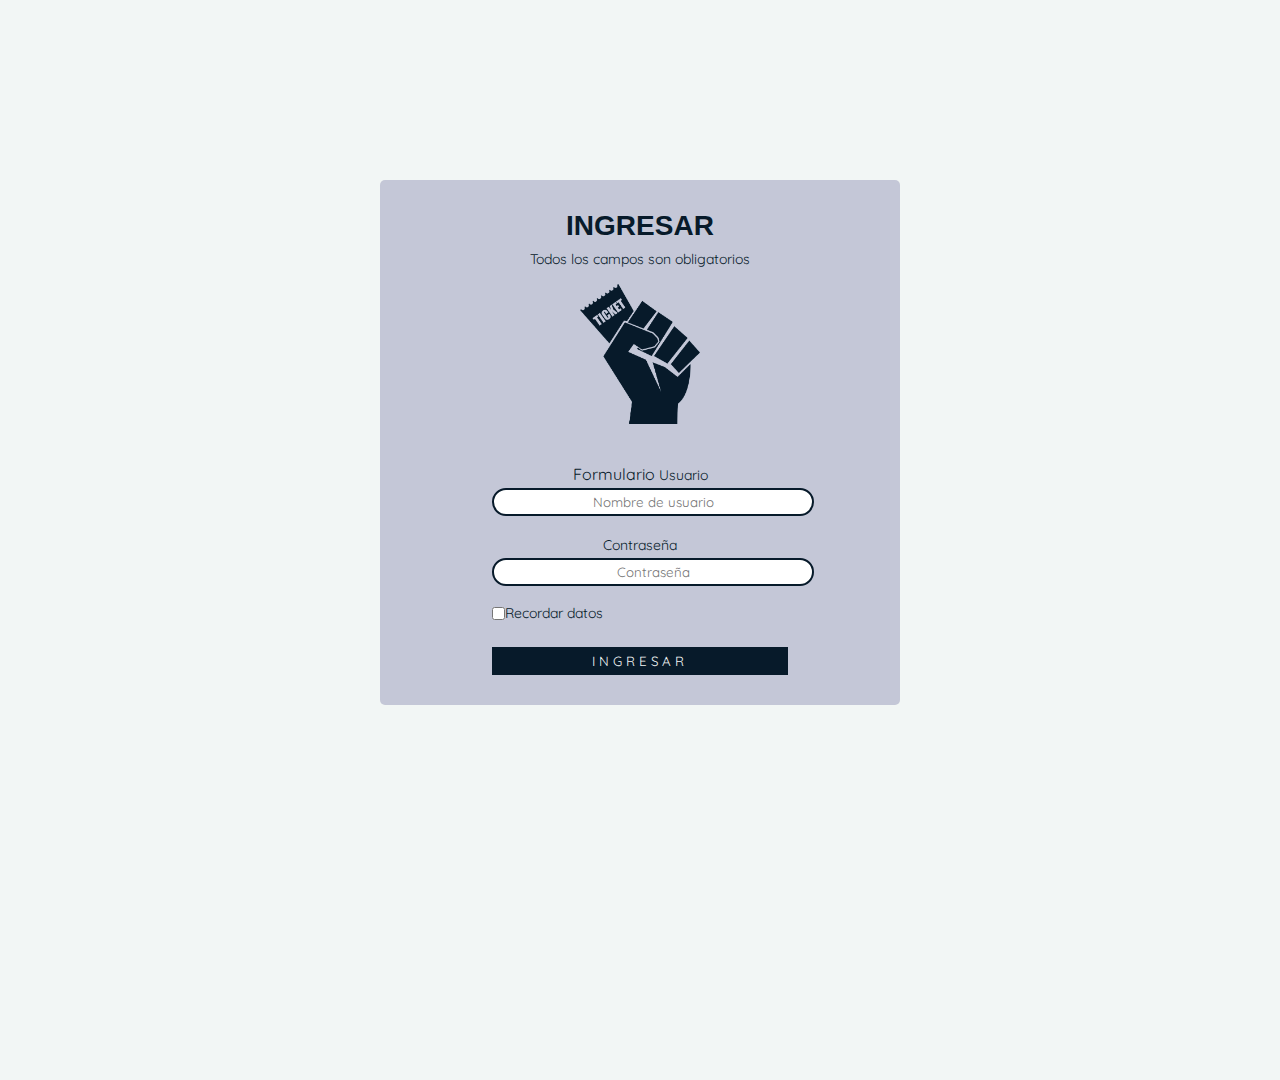
<file: Proyecto - Diseño de Interfaz Web/admin/index.html>
<!DOCTYPE html>
<html>

<head>
    <title>Login - Admin</title>
    <meta charset="UTF-8">
    <meta name="viewport" content="width=device-width, initial-scale=1.0">
    <meta name="description" content="Login mediante el cual se puede acceder a las funcionalidades de administración de los eventos">
    <meta name="keywords" content="Login, Admin, Backend, Ingresar, Sistema">
    <link href="estilos.css" rel="stylesheet" type="text/css">
    <link href="https://fonts.googleapis.com/css?family=Quicksand&display=swap" rel="stylesheet">
</head>

<body>
    <main id="mainLogin">
        <h1>INGRESAR</h1>
        <p id="pLogin">Todos los campos son obligatorios</p>

        <figure id="figureLogin">
            <img id="logoLogin" src="../img/logo.png" title="Logotipo" alt="Logotipo de un puño sosteniendo un ticket">
        </figure>

        <form id="formLogin" action="crearEvento.html"> Formulario 
            <label for="txtUsuario">Usuario </label>
            <input type="text" id="txtUsuario" placeholder="Nombre de usuario" name="nombreUsuario" required>

            <label for="txtContraseña">Contraseña</label>
            <input type="password" id="txtContraseña" placeholder="Contraseña" name="contraseña" required>

            <input id="checkboxLogin" type="checkbox" name="recordarDatos">
            <label id="labelCheckbox" for="checkboxLogin"> Recordar datos</label>

            <input type="submit" id="btnIngresarLogin" value="INGRESAR" name="ingresarAdmin">
        </form>
    </main>
</body>

</html>
</file>
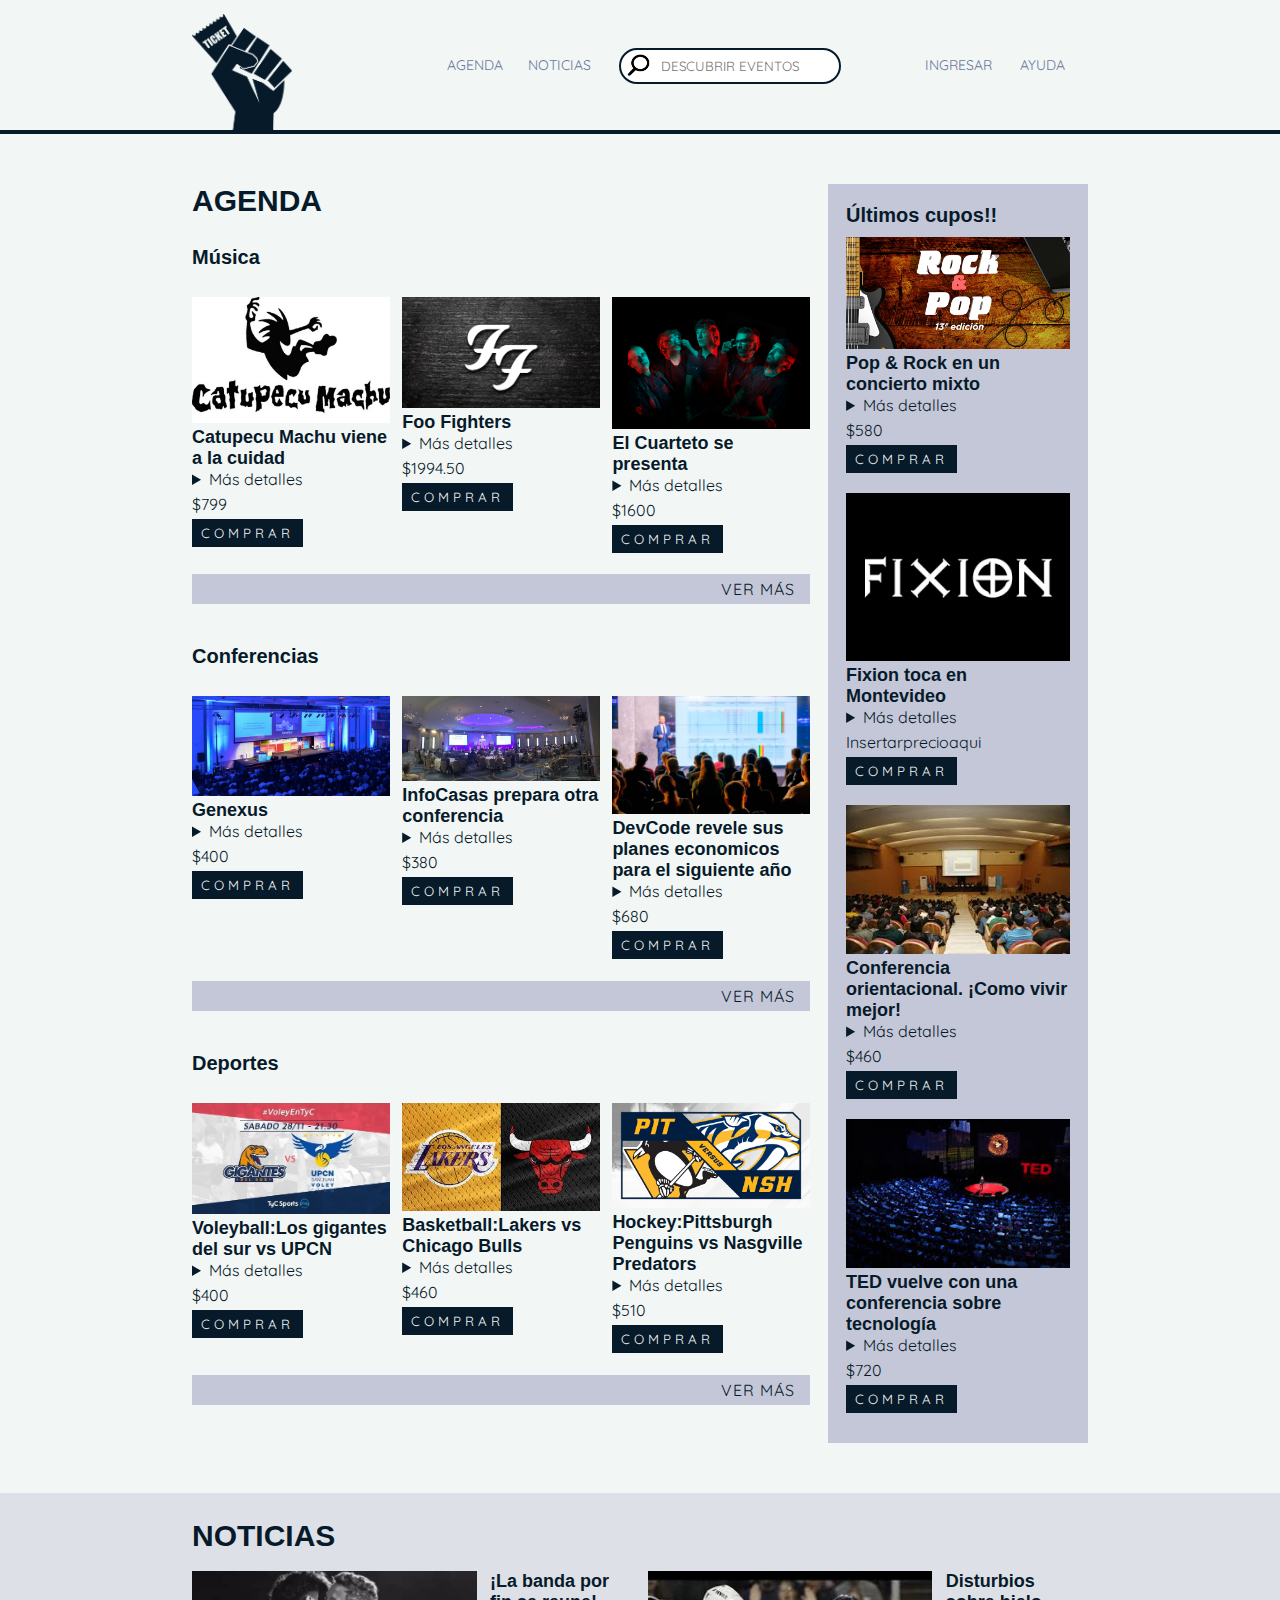
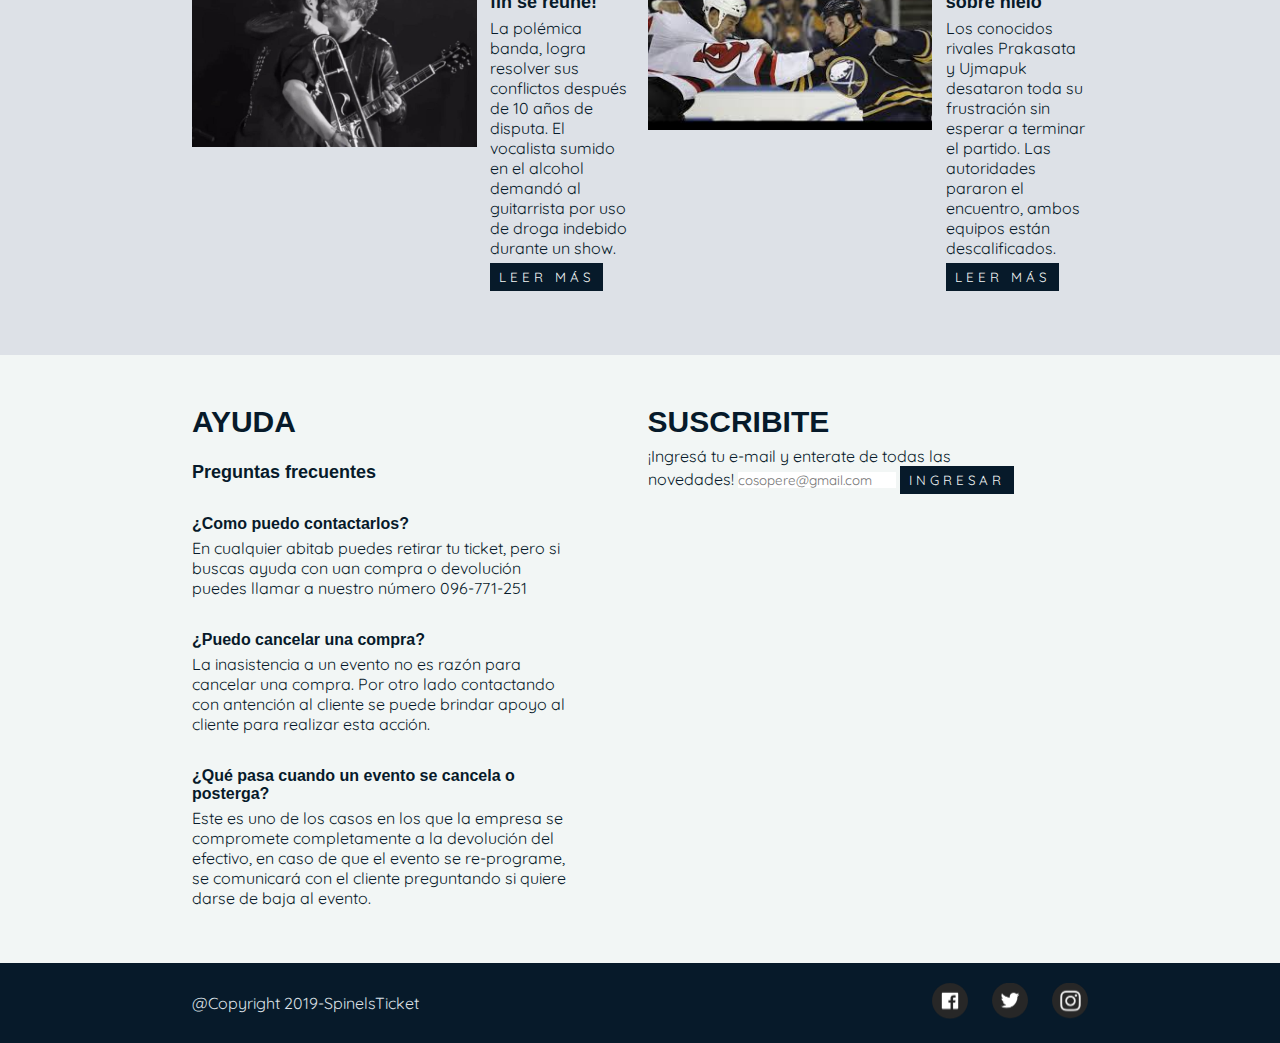
<file: Proyecto - Diseño de Interfaz Web/frontend/index.html>
<!DOCTYPE html>
<html>

<head>
    <title>SpinelsTicket - Venta de tickets online</title>
    <meta charset="UTF-8">
    <meta name="viewport" content="width=device-width, initial-scale=1.0">
    <meta name="description" content="Página de venta de tickets online y noticias de todo tipo de eventos y shows">
    <meta name="keywords" content="Venta, Tickets, Online, Shows, Eventos, Comprar, Noticias, Música, Conferencias, Deportes">
    <link href="estilos.css" rel="stylesheet" type="text/css">
    <link href="https://fonts.googleapis.com/css?family=Quicksand&display=swap" rel="stylesheet">
</head>

<body>
    <header>
        <figure>
            <img src="../img/logo.png" title="Logo de un puño sosteniendo un ticket"
                alt="Logo de un puño sosteniendo un ticket">
        </figure>

        <nav>
            <ul>
                <li><a href="../frontend/index.html#Agenda">AGENDA</a></li>
                <li><a href="../frontend/index.html#Noticias">NOTICIAS</a></li>
            </ul>

        </nav>
        <form>
            <input type="text" placeholder="DESCUBRIR EVENTOS" name="buscadorEventos">
        </form>
        <nav id="AyudaIngresar">
            <ul>
                <li><a href="../admin/index.html">INGRESAR</a></li>
                <li><a href="../frontend/index.html#Ayuda">AYUDA</a></li>

            </ul>
        </nav>
    </header>
    <main>
        <section id="Agenda">
            <!--Sección principal, contiene 3 secciones con 3 artículos cada uno y un aside con los último cupos-->
            <section>
                <!--Sección de música.Está compuesto por 3 artículos flotando a la izquierda y un footer-->
                <h1>Agenda</h1>
                <h2>Música</h2>
                <article>
                    <figure>
                        <img src="../img/banda1.jpg" title="Catupecu Machu" alt="Evento de la banda Catupecu Machu">
                    </figure>
                    <h3>Catupecu Machu viene a la cuidad</h3>
                    <details>
                        <summary>
                            Más detalles
                        </summary>
                        <p>Local Tupema 20hs.</p>
                    </details>
                    <p>$799</p>
                    <input type="button" value="Comprar" name="comprarEntrada">
                </article>
                <article class="ElDeEnMedio">
                    <!--Esta clase le da al articulo un margen lateral-->
                    <figure>
                        <img src="../img/banda2.jpg" title="Logo Foo Fighters" alt="Segundo logo de Nirvana">
                    </figure>
                    <h3>Foo Fighters</h3>
                    <details>
                        <summary>
                            Más detalles
                        </summary>
                        <p>Nirvana 2.0 viene a Uruguay</p>
                    </details>
                    <p>$1994.50</p>
                    <input type="button" value="Comprar" name="comprarEntrada">
                </article>
                <article>
                    <figure>
                        <img src="../img/banda3.jpg" title="Cantante adolecente" alt="Una banda tocando música">
                    </figure>
                    <h3>El Cuarteto se presenta</h3>
                    <details>
                        <summary>
                            Más detalles
                        </summary>
                        <p>El cuarteto(Quinteto) están agotando las entradas</p>
                    </details>
                    <p>$1600</p>
                    <input type="button" value="Comprar" name="comprarEntrada">
                </article>
                <footer>
                    <!--Ocupa toda la sección y limpia la flotación-->
                    VER MÁS
                </footer>
            </section>
            <aside>
                <!--Está compuesto por 4 artículos, está después del primer section para que flote correctamente-->
                <h2>Últimos cupos!!</h2>
                <article>
                    <figure>
                        <img src="../img/evento1.png" title="Pop & Rock en un concierto mixto"
                            alt="Pop & Rock en un concierto mixto">
                    </figure>
                    <h3>Pop & Rock en un concierto mixto</h3>
                    <details>
                        <summary>
                            Más detalles
                        </summary>
                        <p>Se agotan las entradas para el concierto mixto.
                            31/10 21hs.
                        </p>
                    </details>
                    <p>$580</p>
                    <input type="button" value="Comprar" name="comprarEntrada">
                </article>
                <article>
                    <figure>
                        <img src="../img/evento2.png" title="Fixion logotipo" alt="El logotipo de Fixion">
                    </figure>
                    <h3>Fixion toca en Montevideo</h3>
                    <details>
                        <summary>
                            Más detalles
                        </summary>
                        <p>01/11 18hs.</p>
                    </details>
                    <p>Insertarprecioaqui</p>
                    <input type="button" value="Comprar" name="comprarEntrada">
                </article>
                <article>
                    <figure>
                        <img src="../img/evento3.jpg" title="Conferencia orientacional" alt="Conferencia orientacional">
                    </figure>
                    <h3>Conferencia orientacional. ¡Como vivir mejor!</h3>
                    <details>
                        <summary>
                            Más detalles
                        </summary>
                        <p>31/10 20hs.</p>
                    </details>
                    <p>$460</p>
                    <input type="button" value="Comprar" name="comprarEntrada">
                </article>
                <article>
                    <figure>
                        <img src="../img/evento4.jpg" title="Conferencia de TED" alt="Conferencia de TED">
                    </figure>
                    <h3>TED vuelve con una conferencia sobre tecnología</h3>
                    <details>
                        <summary>
                            Más detalles
                        </summary>
                        <p>7/12 16hs.</p>
                    </details>
                    <p>$720</p>
                    <input type="button" value="Comprar" name="comprarEntrada">
                </article>
            </aside>
            <section>
                <!--Sección de conferencias-->
                <h2>Conferencias</h2>
                <article>
                    <figure>
                        <img src="../img/conferencia1.png" title="Conferencia de Genexus" alt="Conferencia de Genexus">
                    </figure>
                    <h3>Genexus</h3>
                    <details>
                        <summary>
                            Más detalles
                        </summary>
                        <p>De 19hs. a 21hs. en el Hotel Sheraton</p>
                    </details>
                    <p>$400</p>
                    <input type="button" value="Comprar" name="comprarEntrada">
                </article>
                <article class="ElDeEnMedio">
                    <figure>
                        <img src="../img/conferencia2.png" title="InfoCasas da una conferencia"
                            alt="InfoCasas da una conferencia">
                    </figure>
                    <h3>InfoCasas prepara otra conferencia</h3>
                    <details>
                        <summary>
                            Más detalles
                        </summary>
                        <p>De 16hs. a 19hs. en el Hotel Sheraton</p>
                    </details>
                    <p>$380</p>
                    <input type="button" value="Comprar" name="comprarEntrada">
                </article>
                <article>
                    <figure>
                        <img src="../img/conferencia3.png" title="Conferencia de DevCode" alt="Conferencia de DevCode">
                    </figure>
                    <h3>DevCode revele sus planes economicos para el siguiente año</h3>
                    <details>
                        <summary>
                            Más detalles
                        </summary>
                        <p>DevCode presenta su plan de mercado como ejemplo.</p>
                    </details>
                    <p>$680</p>
                    <input type="button" value="Comprar" name="comprarEntrada">
                </article>
                <footer>
                    VER MÁS
                </footer>
            </section>
            <section>
                <!--Sección de deportes-->
                <h2>Deportes</h2>
                <article>
                    <figure>
                        <img src="../img/deportes1.jpg" title="Voleyball:Los gigantes del sur vs UPCN"
                            alt="Voleyball:Los gigantes del sur vs UPCN">
                    </figure>
                    <h3>Voleyball:Los gigantes del sur vs UPCN</h3>
                    <details>
                        <summary>
                            Más detalles
                        </summary>
                        <p>Sabado 28/11 21:30hs.</p>
                    </details>
                    <p>$400</p>
                    <input type="button" value="Comprar" name="comprarEntrada">
                </article>
                <article class="ElDeEnMedio">
                    <figure>
                        <img src="../img/deportes2.jpg" title="Basketball:Lakers vs Chicago Bulls"
                            alt="Basketball:Lakers vs Chicago Bulls">
                    </figure>
                    <h3>Basketball:Lakers vs Chicago Bulls</h3>
                    <details>
                        <summary>
                            Más detalles
                        </summary>
                        <p>Domingo 10/11 18hs</p>
                    </details>
                    <p>$460</p>
                    <input type="button" value="Comprar" name="comprarEntrada">
                </article>
                <article>
                    <figure>
                        <img src="../img/deportes3.jpg" title="Hockey:Pittsburgh Penguins vs Nasgville Predators"
                            alt="Hockey:Pittsburgh Penguins vs Nasgville Predators">
                    </figure>
                    <h3>Hockey:Pittsburgh Penguins vs Nasgville Predators</h3>
                    <details>
                        <summary>
                            Más detalles
                        </summary>
                        <p>Miercoles 27/11 21:30hs.</p>
                    </details>
                    <p>$510</p>
                    <input type="button" value="Comprar" name="comprarEntrada">
                </article>
                <footer>
                    VER MÁS
                </footer>
            </section>
        </section>
        <section id="Noticias">
            <!--Apartado de noticias, contiene 2 artículos y 2 imágenes todo flotados-->
            <h1>Noticias</h1>
            <figure>
                <!--Flotado a la izquierda-->
                <img src="../img/Noticia1.jpg" title="Rencuentro" alt="Las cabezas de la canda por fin se unen">
            </figure>
            <article>
                <!--Flotado a la izquierda-->
                <h3>¡La banda por fin se reune!</h3>
                <p>La polémica banda, logra resolver sus conflictos después de 10 años de disputa. El vocalista sumido en el alcohol demandó al guitarrista por uso de droga indebido durante un show.</p>
                <input type="button" value="Leer más" name="masInfoNoticia">
            </article>
            <article id=UltimoArticulo>
                <!--Flotado a la derecha-->
                <h3>Disturbios sobre hielo</h3>
                <p>Los conocidos rivales Prakasata y Ujmapuk desataron toda su frustración sin esperar a terminar el partido. Las autoridades pararon el encuentro, ambos equipos están descalificados.</p>
                <input type="button" value="Leer más" name="masInfoNoticia">
            </article>
            <figure id=UltimaFoto>
                <!--Flotado a la derecha-->
                <img src="../img/Noticia2.jpg" title="Disturbios sobre hielo" alt="Dos equipos de hockey peleando">
            </figure>

        </section>
        <!--Esta parte está dividida en 2 secciones para respetar que cada sección tenga solo un h1-->
        <section id="Ayuda">
            <h1>Ayuda</h1>
            <h2>Preguntas frecuentes</h2>
            <ul>
                <li>
                    <h3>¿Como puedo contactarlos?</h3>
                    <p>En cualquier abitab puedes retirar tu ticket, pero si buscas ayuda con uan compra o devolución
                        puedes llamar a nuestro número 096-771-251</p>
                </li>
                <li>
                    <h3>¿Puedo cancelar una compra?</h3>
                    <p>La inasistencia a un evento no es razón para cancelar una compra. Por otro lado contactando con
                        antención al cliente se puede brindar apoyo al cliente para realizar esta acción.</p>
                </li>
                <li>
                    <h3>¿Qué pasa cuando un evento se cancela o posterga?</h3>
                    <p>Este es uno de los casos en los que la empresa se compromete completamente a la devolución del
                        efectivo, en caso de que el evento se re-programe, se comunicará con el cliente preguntando si
                        quiere darse de baja al evento.</p>
                </li>
            </ul>
        </section>
        <section id="Suscribite">
            <h1>Suscribite</h1>
            <form>
                <label>
                    ¡Ingresá tu e-mail y enterate de todas las novedades!
                </label>
                <input type="email" placeholder="cosopere@gmail.com" name="email">
                <input type="button" value="Ingresar" name="confirmarSuscripcion">
            </form>
        </section>

    </main>
    <footer>
        <p>@Copyright 2019-SpinelsTicket</p>
        <ul>
            <li><img src="../img/transpa.png" id="Face"></li>
            <li><img src="../img/transpa.png" id="Insta"></li>
            <li><img src="../img/transpa.png" id="Tw"></li>
        </ul>
    </footer>
</body>

</html>
</file>
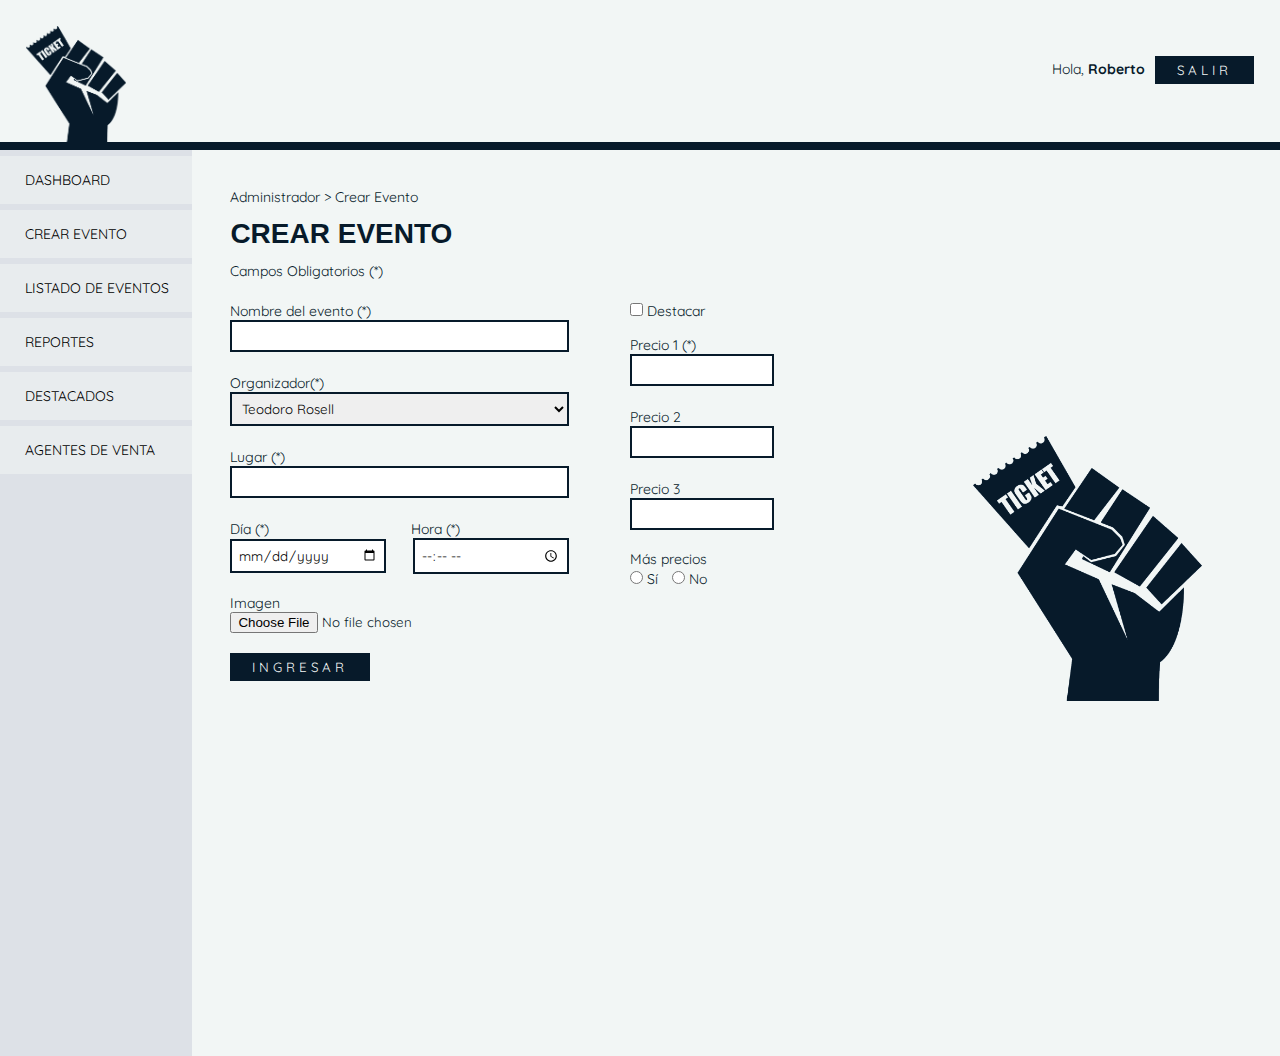
<file: Proyecto - Diseño de Interfaz Web/admin/crearEvento.html>
<!DOCTYPE html>
<html>

<head>
    <title>Crear Evento - Admin</title>
    <meta charset="UTF-8">
    <meta name="viewport" content="width=device-width, initial-scale=1.0">
    <meta name="description" content="Página exclusiva del admin, usada para la creación de eventos">
    <meta name="keywords" content="Crear, Eventos, Admin, Tickets, Shows, Backend">
    <link href="estilos.css" rel="stylesheet" type="text/css">
    <link href="https://fonts.googleapis.com/css?family=Quicksand&display=swap" rel="stylesheet">
</head>

<body>
    <header>
        <figure>
            <img src="../img/logo.png" title="Logotipo" alt="Logotipo de un puño sosteniendo un ticket">
        </figure>
        <form action="index.html">
            <input type="submit" value="SALIR" name="cerrarSesion">
        </form>
        <p>Hola, <strong>Roberto</strong></p>
    </header>

    <nav>
        <ul>
            <li><a href="#">DASHBOARD</a></li>
            <li><a href="#">CREAR EVENTO</a></li>
            <li><a href="listado.html">LISTADO DE EVENTOS</a></li>
            <li><a href="#">REPORTES</a></li>
            <li><a href="#">DESTACADOS</a></li>
            <li><a href="#">AGENTES DE VENTA</a></li>
            <ul>
    </nav>

    <main class="mainGeneralBackend">
        <p>Administrador > Crear Evento</p>
        <h1>CREAR EVENTO</h1>
        <p id="pReferencia">Campos Obligatorios (*)</p>

        <form id="formularioEventos" action="listado.html"> <!-- Formulario para crear eventos dividido en dos fieldset con display inline-block -->
            <fieldset id="izquierdaForm"> <!-- Fieldset de la izquierda con float left -->
                <label for="txtNombreEvento">Nombre del evento (*)</label>
                <input class="anchoCompleto campo" id="txtNombreEvento" type="text" name="nombreEvento" required>

                <label>Organizador(*)</label>
                <select class="campo">
                    <option>Teodoro Rosell</option>
                    <option>David Guerrero</option>
                    <option>Alvin Figueroa</option>
                    <option>Ibai Llanos</option>
                    <option>Francisco Casal</option>
                    <option>Javier Bouza</option>
                    <option>Leandro Cortez</option>
                    <option>Ignacio Alonso</option>
                    <option>Daniel César</option>
                    <option>Fernando Aguirre</option>
                </select>

                <label for="txtLugar">Lugar (*)</label>
                <input class="anchoCompleto campo" id="txtLugar" type="text" name="lugarEvento" required>

                <label id="lbDia" for="dtDia">Día (*)</label>
                <label for="tmHora">Hora (*)</label>
                <input class="inputDisplayInline campo" id="dtDia" type="date" name="fechaEvento" required>
                <input class="inputDisplayInline campo" id="tmHora" type="time" name="horaEvento" required>

                <label class="labelDisplayBlock" for="flImagen">Imagen</label>
                <input class="anchoCompleto" id="flImagen" type="file" name="imagenEvento">

                <input id="btnIngresar" type="submit" value="INGRESAR" name="ingresarEvento">
            </fieldset>

            <fieldset id="derechaForm"> <!-- Fieldset de la derecha con float left -->
                <input class="inputDisplayInline" id="chkDestacar" type="checkbox" name="destacarEvento">
                <label for="chkDestacar"> Destacar</label>

                <label class="labelDisplayBlock" for="nmbPrecio1">Precio 1 (*)</label>
                <input class="anchoCompleto campo" id="nmbPrecio1" type="number" name="precio1Evento" required> 

                <label for="nmbPrecio2">Precio 2</label>
                <input class="anchoCompleto campo" id="nmbPrecio2" type="number" name="precio2Evento">

                <label for="nmbPrecio3">Precio 3</label>
                <input class="anchoCompleto campo" id="nmbPrecio3" type="number" name="precio3Evento">

                <p>Más precios</p>
                <input class="inputDisplayInline" id="rbtSi" type="radio" name="MasPrecios">
                <label for="rbtSi">Sí</label>
                <input class="inputDisplayInline" id="rbtNo" type="radio" name="MasPrecios">
                <label for="rbtNo">No</label>
            </fieldset>
        </form>

        <figure id="logoGrande"><img src="../img/logo.png" title="Logotipo Grande" alt="Logotipo grande de un puño sosteniendo un ticket"></figure> <!-- Logotipo con display inline-block -->
    </main>
</body>

</html>
</file>
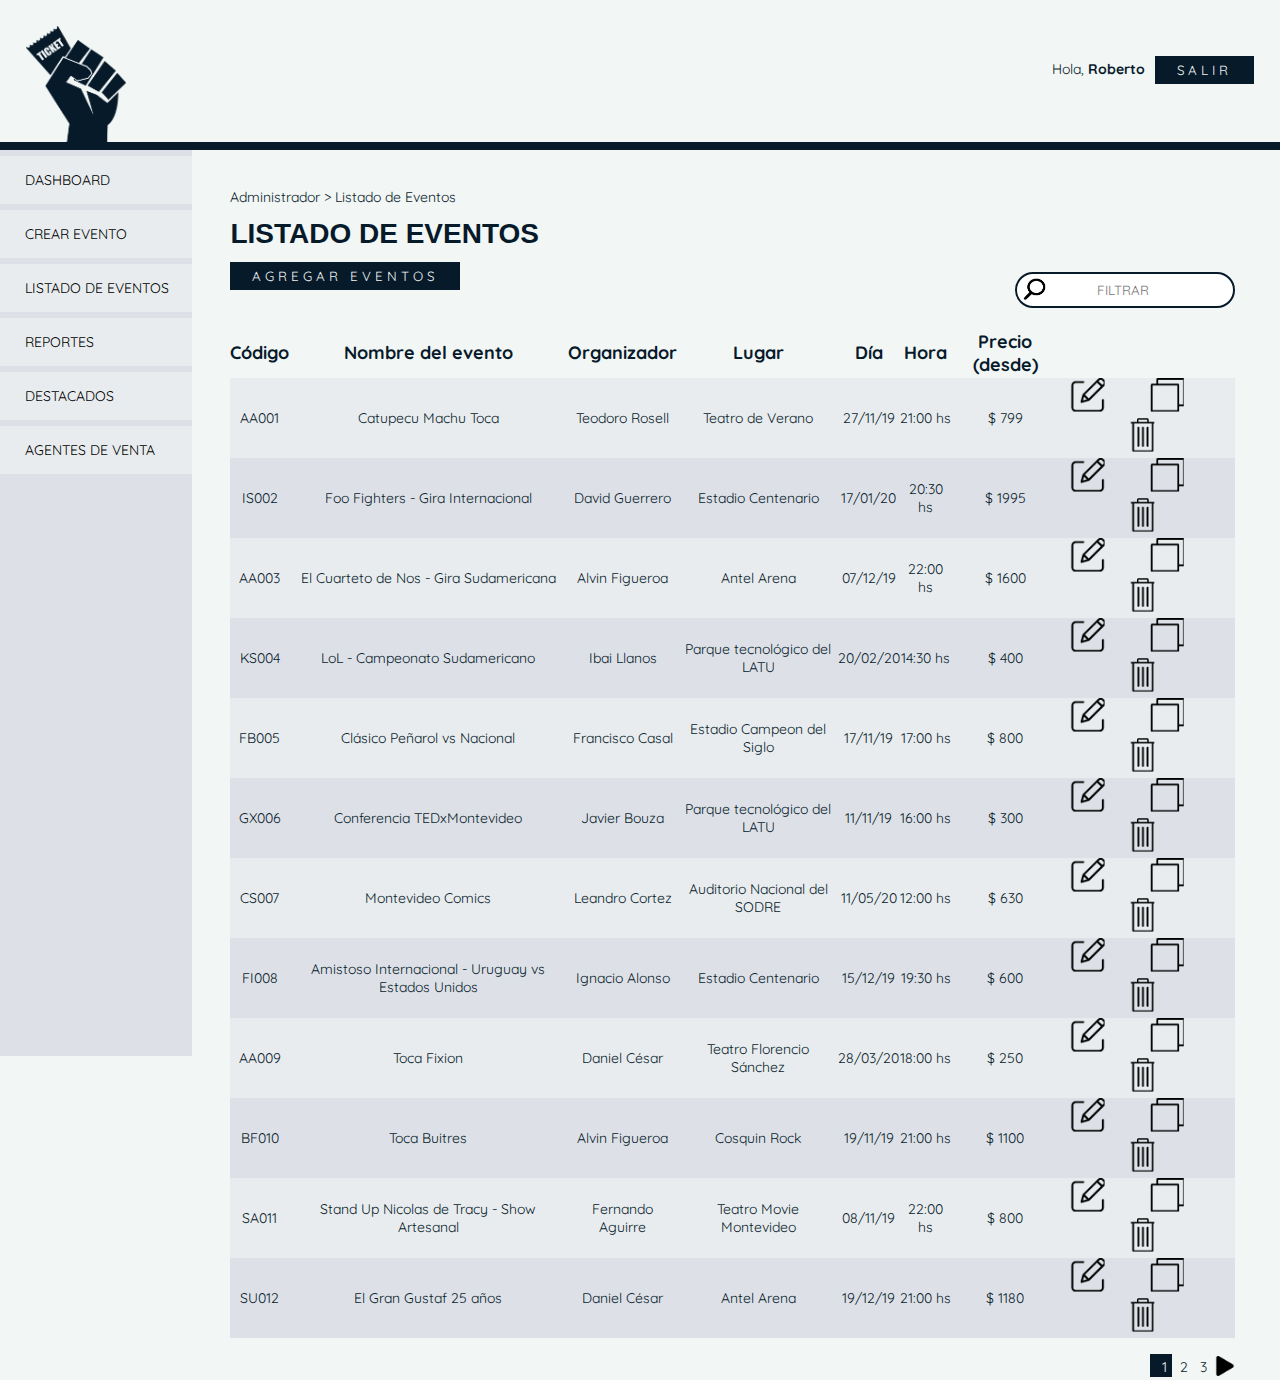
<file: Proyecto - Diseño de Interfaz Web/admin/listado.html>
<!DOCTYPE html>
<html>

<head>
    <title>Listado - Admin</title>
    <meta charset="UTF-8">
    <meta name="viewport" content="width=device-width, initial-scale=1.0">
    <meta name="description" content="Página exclusiva del admin, en esta se pueden consultar y modificar todos los datos referentes a los eventos">
    <meta name="keywords" content="Listado, Eventos, Datos, Filtrar, Backend">
    <link href="estilos.css" rel="stylesheet" type="text/css">
    <link href="https://fonts.googleapis.com/css?family=Quicksand&display=swap" rel="stylesheet">
</head>

<body>
    <header>
        <figure>
            <img src="../img/logo.png" title="Logotipo" alt="Logotipo de un puño sosteniendo un ticket">
        </figure>
        <form action="index.html">
            <input type="submit" value="SALIR" name="cerrarSesion">
        </form>
        <p>Hola, <strong>Roberto</strong></p>
    </header>

    <nav>
        <ul>
            <li><a href="#">DASHBOARD</a></li>
            <li><a href="crearEvento.html">CREAR EVENTO</a></li>
            <li><a href="#">LISTADO DE EVENTOS</a></li>
            <li><a href="#">REPORTES</a></li>
            <li><a href="#">DESTACADOS</a></li>
            <li><a href="#">AGENTES DE VENTA</a></li>
        </ul>
    </nav>

    <main class="mainGeneralBackend">

        <section>
            <p>Administrador > Listado de Eventos</p>
            <h1>LISTADO DE EVENTOS</h1>
            <form action="crearEvento.html">
                <input type="submit" value="AGREGAR EVENTOS" name="linkCrearEvento">
            </form>
            <form id="filtrador">
                <input type="text" placeholder="FILTRAR" id="Buscador" name="buscadorEventos">
            </form>
        </section>

        <table>
            <tbody>
                <tr>
                    <th>Código</th>
                    <th>Nombre del evento</th>
                    <th>Organizador</th>
                    <th>Lugar</th>
                    <th>Día</th>
                    <th>Hora</th>
                    <th>Precio (desde)</th>
                </tr>

                <tr>
                    <td>AA001</td>
                    <td>Catupecu Machu Toca</td>
                    <td>Teodoro Rosell</td>
                    <td>Teatro de Verano</td>
                    <td>27/11/19</td>
                    <td>21:00 hs</td>
                    <td>$ 799</td>

                    <td>
                        <ul>
                            <li><img class="funcionEditar" src="../img/transpa.png" title="Editar" alt="Editar Evento"></li>  
                            <li><img class="funcionDuplicar" src="../img/transpa.png" title="Duplicar" alt="Duplicar Evento"></li>
                            <li><img class="funcionEliminar" src="../img/transpa.png" title="Eliminar" alt="Eliminar Evento"></li>
                        </ul>
                    </td>
                </tr>

                <tr>
                    <td>IS002</td>
                    <td>Foo Fighters - Gira Internacional</td>
                    <td>David Guerrero</td>
                    <td>Estadio Centenario</td>
                    <td>17/01/20</td>
                    <td>20:30 hs</td>
                    <td>$ 1995</td>
                    <td>
                        <ul>
                            <li><img class="funcionEditar" src="../img/transpa.png" title="Editar" alt="Editar Evento"></li>  
                            <li><img class="funcionDuplicar" src="../img/transpa.png" title="Duplicar" alt="Duplicar Evento"></li>
                            <li><img class="funcionEliminar" src="../img/transpa.png" title="Eliminar" alt="Eliminar Evento"></li>
                        </ul>
                    </td>
                </tr>

                <tr>
                    <td>AA003</td>
                    <td>El Cuarteto de Nos - Gira Sudamericana</td>
                    <td>Alvin Figueroa</td>
                    <td>Antel Arena</td>
                    <td>07/12/19</td>
                    <td>22:00 hs</td>
                    <td>$ 1600</td>
                    <td>
                        <ul>
                            <li><img class="funcionEditar" src="../img/transpa.png" title="Editar" alt="Editar Evento"></li>  
                            <li><img class="funcionDuplicar" src="../img/transpa.png" title="Duplicar" alt="Duplicar Evento"></li>
                            <li><img class="funcionEliminar" src="../img/transpa.png" title="Eliminar" alt="Eliminar Evento"></li>
                        </ul>
                    </td>
                </tr>

                <tr>
                    <td>KS004</td>
                    <td>LoL - Campeonato Sudamericano</td>
                    <td>Ibai Llanos</td>
                    <td>Parque tecnológico del LATU</td>
                    <td>20/02/20</td>
                    <td>14:30 hs</td>
                    <td>$ 400</td>
                    <td>
                        <ul>
                            <li><img class="funcionEditar" src="../img/transpa.png" title="Editar" alt="Editar Evento"></li>  
                            <li><img class="funcionDuplicar" src="../img/transpa.png" title="Duplicar" alt="Duplicar Evento"></li>
                            <li><img class="funcionEliminar" src="../img/transpa.png" title="Eliminar" alt="Eliminar Evento"></li>
                        </ul>
                    </td>
                </tr>

                <tr>
                    <td>FB005</td>
                    <td>Clásico Peñarol vs Nacional</td>
                    <td>Francisco Casal</td>
                    <td>Estadio Campeon del Siglo</td>
                    <td>17/11/19</td>
                    <td>17:00 hs</td>
                    <td>$ 800</td>
                    <td>
                        <ul>
                            <li><img class="funcionEditar" src="../img/transpa.png" title="Editar" alt="Editar Evento"></li>  
                            <li><img class="funcionDuplicar" src="../img/transpa.png" title="Duplicar" alt="Duplicar Evento"></li>
                            <li><img class="funcionEliminar" src="../img/transpa.png" title="Eliminar" alt="Eliminar Evento"></li>
                        </ul>
                    </td>
                </tr>

                <tr>
                    <td>GX006</td>
                    <td>Conferencia TEDxMontevideo</td>
                    <td>Javier Bouza</td>
                    <td>Parque tecnológico del LATU</td>
                    <td>11/11/19</td>
                    <td>16:00 hs</td>
                    <td>$ 300</td>
                    <td>
                        <ul>
                            <li><img class="funcionEditar" src="../img/transpa.png" title="Editar" alt="Editar Evento"></li>  
                            <li><img class="funcionDuplicar" src="../img/transpa.png" title="Duplicar" alt="Duplicar Evento"></li>
                            <li><img class="funcionEliminar" src="../img/transpa.png" title="Eliminar" alt="Eliminar Evento"></li>
                        </ul>
                    </td>
                </tr>

                <tr>
                    <td>CS007</td>
                    <td>Montevideo Comics</td>
                    <td>Leandro Cortez</td>
                    <td>Auditorio Nacional del SODRE</td>
                    <td>11/05/20</td>
                    <td>12:00 hs</td>
                    <td>$ 630</td>
                    <td>
                        <ul>
                            <li><img class="funcionEditar" src="../img/transpa.png" title="Editar" alt="Editar Evento"></li>  
                            <li><img class="funcionDuplicar" src="../img/transpa.png" title="Duplicar" alt="Duplicar Evento"></li>
                            <li><img class="funcionEliminar" src="../img/transpa.png" title="Eliminar" alt="Eliminar Evento"></li>
                        </ul>
                    </td>
                </tr>

                <tr>
                    <td>FI008</td>
                    <td>Amistoso Internacional - Uruguay vs Estados Unidos</td>
                    <td>Ignacio Alonso</td>
                    <td>Estadio Centenario</td>
                    <td>15/12/19</td>
                    <td>19:30 hs</td>
                    <td>$ 600</td>
                    <td>
                        <ul>
                            <li><img class="funcionEditar" src="../img/transpa.png" title="Editar" alt="Editar Evento"></li>  
                            <li><img class="funcionDuplicar" src="../img/transpa.png" title="Duplicar" alt="Duplicar Evento"></li>
                            <li><img class="funcionEliminar" src="../img/transpa.png" title="Eliminar" alt="Eliminar Evento"></li>
                        </ul>
                    </td>
                </tr>

                <tr>
                    <td>AA009</td>
                    <td>Toca Fixion</td>
                    <td>Daniel César</td>
                    <td>Teatro Florencio Sánchez</td>
                    <td>28/03/20</td>
                    <td>18:00 hs</td>
                    <td>$ 250</td>
                    <td>
                        <ul>
                            <li><img class="funcionEditar" src="../img/transpa.png" title="Editar" alt="Editar Evento"></li>  
                            <li><img class="funcionDuplicar" src="../img/transpa.png" title="Duplicar" alt="Duplicar Evento"></li>
                            <li><img class="funcionEliminar" src="../img/transpa.png" title="Eliminar" alt="Eliminar Evento"></li>
                        </ul>
                    </td>
                </tr>

                <tr>
                    <td>BF010</td>
                    <td>Toca Buitres</td>
                    <td>Alvin Figueroa</td>
                    <td>Cosquin Rock</td>
                    <td>19/11/19</td>
                    <td>21:00 hs</td>
                    <td>$ 1100</td>
                    <td>
                        <ul>
                            <li><img class="funcionEditar" src="../img/transpa.png" title="Editar" alt="Editar Evento"></li>  
                            <li><img class="funcionDuplicar" src="../img/transpa.png" title="Duplicar" alt="Duplicar Evento"></li>
                            <li><img class="funcionEliminar" src="../img/transpa.png" title="Eliminar" alt="Eliminar Evento"></li>
                        </ul>
                    </td>
                </tr>

                <tr>
                    <td>SA011</td>
                    <td>Stand Up Nicolas de Tracy - Show Artesanal</td>
                    <td>Fernando Aguirre</td>
                    <td>Teatro Movie Montevideo</td>
                    <td>08/11/19</td>
                    <td>22:00 hs</td>
                    <td>$ 800</td>
                    <td>
                        <ul>
                            <li><img class="funcionEditar" src="../img/transpa.png" title="Editar" alt="Editar Evento"></li>  
                            <li><img class="funcionDuplicar" src="../img/transpa.png" title="Duplicar" alt="Duplicar Evento"></li>
                            <li><img class="funcionEliminar" src="../img/transpa.png" title="Eliminar" alt="Eliminar Evento"></li>
                        </ul>
                    </td>
                </tr>

                <tr>
                    <td>SU012</td>
                    <td>El Gran Gustaf 25 años</td>
                    <td>Daniel César</td>
                    <td>Antel Arena</td>
                    <td>19/12/19</td>
                    <td>21:00 hs</td>
                    <td>$ 1180</td>
                    <td>
                        <ul>
                            <li><img class="funcionEditar" src="../img/transpa.png" title="Editar" alt="Editar Evento"></li>  
                            <li><img class="funcionDuplicar" src="../img/transpa.png" title="Duplicar" alt="Duplicar Evento"></li>
                            <li><img class="funcionEliminar" src="../img/transpa.png" title="Eliminar" alt="Eliminar Evento"></li>
                        </ul>
                    </td>
                </tr>
            </tbody>
        </table>

        <figure id="flechaDerecha"><img src="../img/flechaDerecha.png" title="Siguiente" alt="Flecha para pasar al siguiente listado"></figure>
        <p id="paginasTabla"><span>1</span> 2 3</p>
    </main>
</body>

</html>
</file>
<file: Proyecto - Diseño de Interfaz Web/admin/estilos.css>
/* 1 - Estilos generales */
* {
    padding: 0;
    margin: 0;
    border: 0;
    font-family: Quicksand, sans-serif;
}

html{
    height: 100%;
}

body { 
    background-color: #f2f6f5;
    color: #071a2a;
    height: 100%;
}

h1 {
    font-family: Quicksand-Bold, sans-serif;
    font-size: 28px;
}

p, label, a {
    font-size: 14px;
}

input[type=submit] {
    background-color: #071a2a;
    color: #f2f6f5;
    padding: 4px 20px;
    border: 2px solid #071a2a;
    transition: 0.3s; 
    letter-spacing: 4px;   
}

input[type=submit]:hover { /* Cuando se para sobre el botón, cambia los colores con una transición */
    background-color: #f2f6f5;
    color: #828588;            
}

input[type=checkbox], input[type=radio], input[type=submit], input[type=file], input[type=button], label, select {
    cursor: pointer;
}

input[type=text]:focus, input[type=password]:focus, input[type=number]:focus, input[type=date]:focus, input[type=time]:focus, select:focus{
    transition: 0.4s;    
    background-color: #dde1e7;
}


/* 2 - Estilos login.html */
/* Definiciones de tamaño y posicionamiento dentro de la página */
#mainLogin { 
    width: 400px;
    margin: 180px auto;
    padding: 30px 60px;
    border-radius: 5px;
    text-align: center;
    background-color: #c4c7d7;
}

#figureLogin { 
    margin: 0 auto;
    margin-top: 16px;
    margin-bottom: 40px;
    width: 120px;
    height: 140px;
}

#logoLogin {
    width: 100%;
    height: 100%;
}

#formLogin {
    width: 296px;
    margin: 0 auto;
}

#pLogin {
    margin: 8px 0 4px 0;
}

/* Estilos de los elementos del formulario */
#mainLogin input[type=text], #mainLogin input[type=password]{
    text-align: center;
    border: 2px solid #071a2a;
    border-radius: 20px;
    padding: 4px 80px;
    margin: 4px 0 18px 0;
}

#checkboxLogin, #labelCheckbox{ /* Alinea el checkbox con el resto del formulario */
    float: left;        
}

#btnIngresarLogin {     
    margin-top: 25px;
    padding: 4px 98px;
    clear: both;
}

#checkboxLogin{
    margin-top: 3px;
}



/* 3 - Estilos en comun de listado.html y crear.html */
header{
    padding: 2% 2% 0 2%;
    border-bottom: 8px solid #071a2a;
    overflow: auto;
}

header figure{
    width: 100px;
    height: 116px;
    float: left;
}

header figure img{
    width: 100%;
    height: 100%;
}

header input, header p{
    float: right;    
}

header p{
    margin-top: 34px;
    margin-right: 10px;
}

header input[type=submit]{
    margin-top: 30px;
}

nav {
    float: left;
    width: 15%;
    background-color: #dde1e7;
    padding-top: 6px;
    height: 100%;
}

nav ul li a {
    padding: 15px 0 15px 25px;
    background-color: #e8ecee;
    display: block;
    text-decoration: none;   
    color: black;
    margin-bottom: 6px;
    transition: 0.4s; 
}

nav ul li a:hover{
    background-color: #c4c7d7;
}

.mainGeneralBackend {
    width: 78.5%;
    margin-left: 3%;
    margin-top: 3%;
    float: left;
}

.mainGeneralBackend h1{
    margin: 12px 0;
}



/*4 - Estilos de listado.html*/
.mainGeneralBackend section form input[type=submit]{
    float: left;
}

.mainGeneralBackend section #filtrador input[type=text]{
    width: 120px;
    padding: 8px 16px 8px 80px;
    margin-top: 10px;
    background-image: url("../img/iconoBuscar.png");
    background-repeat: no-repeat;
    background-size: contain;
    border: 2px solid #071a2a;
    border-radius: 20px; 
    float: right;   
}

.mainGeneralBackend section{
    overflow: auto;
}

table{
    margin-top: 20px;
    width: 100%;
    border-collapse: collapse;
}

table th{
    font-size: 18px;
    background-color:#f2f6f5;
}

table tr{
    height: 50px;
    background-color:#e8ecee;
}

table tr:nth-child(odd){
    background-color:#dde1e7;
}

table td{
    text-align: center;
    font-size: 14px;
}

table ul li{
    list-style: none;
    display: inline-block;
}

table img{
    cursor: pointer;
}

.funcionEditar, .funcionDuplicar, .funcionEliminar{
    background-image: url("../img/sprite.png");
    background-size: 215px 182px;
}

.funcionEditar{
    background-position: -42px 0px;
}

.funcionDuplicar{
    background-position: 0px 0px;
    margin: 0 40px;
}

.funcionEliminar{
    background-position: -85px 0px;
}

#paginasTabla{
    margin-top: 20px;
    letter-spacing: 4px;
    float: right;
}

#paginasTabla span{
    background-color: #071a2a;
    color: #f2f6f5;
    padding: 4px 1px 1px 12px;    
}

#flechaDerecha{
    margin-left: 4px;
    margin-top: 18px;
    height: 20px;
    width: 20px;
    float: right;
}

#flechaDerecha img{
    height: 100%;
    width: 100%;
    cursor: pointer;
}



/* 5 - Estilos de crearEvento.html */
#formularioEventos, #logoGrande{
    display: inline-block;
}

#logoGrande{
    width: 22.80%;
    margin-left: 18.75%;
}

#logoGrande img{
    width: 100%;
    height: 100%;
}

#pReferencia{
    margin-bottom: 20px;
}

.mainGeneralBackend #formularioEventos{
    overflow: auto;
}

.mainGeneralBackend #izquierdaForm{
    width: 380px;
    margin-right: 20px;
    float: left;
}

.mainGeneralBackend #derechaForm{
    width: 150px;
    float: left;
}

.mainGeneralBackend form input, select, .labelDisplayBlock{
    display: block;
}

.mainGeneralBackend form .inputDisplayInline{
    display: inline-block;
}

.mainGeneralBackend form fieldset input, select{
    margin-bottom: 20px;
}

select{
    width: 339px; /* El ancho del select está aparte, porque, al incluirle la clase anchoCompleto, quedaba más chico que los demás campos */
}

.anchoCompleto{
    width: 85%;
}

.campo{
    padding: 6px;
    border: 2px solid #071a2a;
}

#lbDia{
    margin-right: 138px;
}

#dtDia, #tmHora{
    width: 140px;    
}

#dtDia{
    margin-right: 23px;
}

#rbtNo{
    margin-left: 10px;
}
</file>
<file: Proyecto - Diseño de Interfaz Web/frontend/estilos.css>
/*General*/
*{
    margin: 0;
    padding: 0;
    border: 0;
    font-family: 'Quicksand', sans-serif;
    
}

body{
    background-color:#f2f6f5;
    color: #071a2a;
}

h1,h2,h3{
    font-family: Quicksand-Bold, sans-serif;
}

h1{
    font-size:30px;
    margin-bottom:2%;
    text-transform: uppercase;
    
}

h2{
    font-size:20px;
    margin:4.5% 0;
}

h3{
    word-wrap: break-word;
    font-size:18px;
}

p{
    margin:5px 0;
    word-wrap: break-word;
}

figure img{
    width:100%;
}

input[type=button]{
    padding:4px 7px;
    letter-spacing: 4px;
    background-color:#071a2a;
    color:#f2f6f5;
    text-transform:uppercase;
    transition: 0.3s;
    border: 2px solid #071a2a;
    /*position:absolute;
    bottom:0;*/
    
}
input[type=button]:hover{ /* Cuando se para sobre el botón, cambia los colores con una transición */
    background-color: #f2f6f5;
    color: #828588;            
}

/*Header*/
header{
    padding: 0 15%;
    font-size: 14px;
    border-bottom: 4px solid #071a2a;
    overflow: auto;
}
header figure img{
    width: 100px;
    height: 116px;
    float: left;
    margin-right: 16%;
    margin-top: 14px;
}

nav{
    float:left;
}

#AyudaIngresar{
    float:right;
}

#AyudaIngresar ul,nav ul{
    width:170px;
    height: 130px;
}

nav ul li, #AyudaIngresar ul li{
    display:inline-block;
    list-style: none;
    width:80px;
    text-align:center;
    height: 100%;
}

header nav ul li a{
    display:block;
    padding: 56px 2.5%;
    text-decoration:none;
    transition: 0.5s;
    color: #69779b;
}

nav ul li a:hover{
    background-color: #c4c7d7;
    color: #071a2a;
}

header form{
    float: left;
}

header form input[type="text"]{
    width: 170px;
    padding: 8px 8px 8px 40px;
    background-image: url("../img/iconoBuscar.png");
    background-repeat: no-repeat;
    background-size: contain;
    border: 2px solid #071a2a;
    border-radius: 20px;
    margin-left: 6%;
    margin-top: 48px;
    color: #69779b;
}

input[type=text]:focus{
    transition: 0.4s;
    background-color: #dde1e7;
}

/*Cuerpo*/

/*Estructura*/
main section {
    width:70%;
    margin: 0 auto;
    padding:50px 0;
    overflow:auto;
}

input[type=button]{
    cursor: pointer;
}

aside{
    background-color: #c4c7d7;
    float:right;
    padding:10px 2%;
    width:25%;
}

main section section {
    width: 69%;
    padding:0;
    float:left;
    margin-bottom:1.5%;
}

main section section section{
    width:100%;
    margin-bottom:10px;
}

main section section article{
    width:32%;
    /*height: 270px;
    position:relative;*/
    float:left;
    margin-bottom:3.5%;
}

section aside article{
    width:100%;
    margin-bottom:20px;
    float:none;
}

.ElDeEnMedio{ /*Esta clase está para los artículos de en medio de las secciones, dan un espacio en los laterales*/
    margin:0 2% 3.5% 2%;
}

main section section footer{
    background-color: #c4c7d7;
    text-align:right;
    clear: both;
    padding:5px 15px;
    letter-spacing: 1px;
}

main #Noticias{
    background-color:#dde1e7;
    overflow: auto;
    padding:2% 15% 5% 15%;
}
main #Noticias figure{
    float:left;
    width:31.77%;
}

main #Noticias article{
    width:15.885%;
    float:left;
    margin-left:1.5%;
}

main #Noticias #UltimaFoto,main #Noticias #UltimoArticulo{
    float:right;
}
#Ayuda{
    width:30%;
    height:20%;
    float:left;
    margin-left:15%;
}
#Ayuda h2{
    font-size:18px;
    margin-top:6%;
}
#Ayuda h3{
    font-size:16px;
}
#Ayuda ul li{
    margin-top:8%;
}
#Suscribite{
    width:29.41%;
    height:20%;
    float:right;
    margin-right:20%;
}

#Suscribite form input[type=text]{
    padding:5px;
    border:2px solid #071a2a;
    width:80%;
    display:block;
    margin: 5.5% 0 5% 0;
}
footer{
    background-color:#071a2a;
    clear:both;
    overflow:auto;
    padding:20px 15%;
}
footer p{
    color:#dde1e7;
    float:left;
    margin-top:10px;
} 
footer ul{
    float:right;
} 
footer ul li{
    display:inline-block;
    margin-left:20px;
}
#Face,#Insta,#Tw{
    background-image:url("../img/sprite.png");
    background-size: 118px 100px ;
    cursor: pointer;
}
#Face{
    background-position:0px -23.5px;    
}
#Insta{
    background-position:-82px -24px;
}
#Tw{
    background-position:-159px -24px;
}

#Face:hover{
    background-position:0px -64px;
}
#Insta:hover{
    background-position:-82px -64px;
}
#Tw:hover{
    background-position:-159px -64px;
}
</file>
